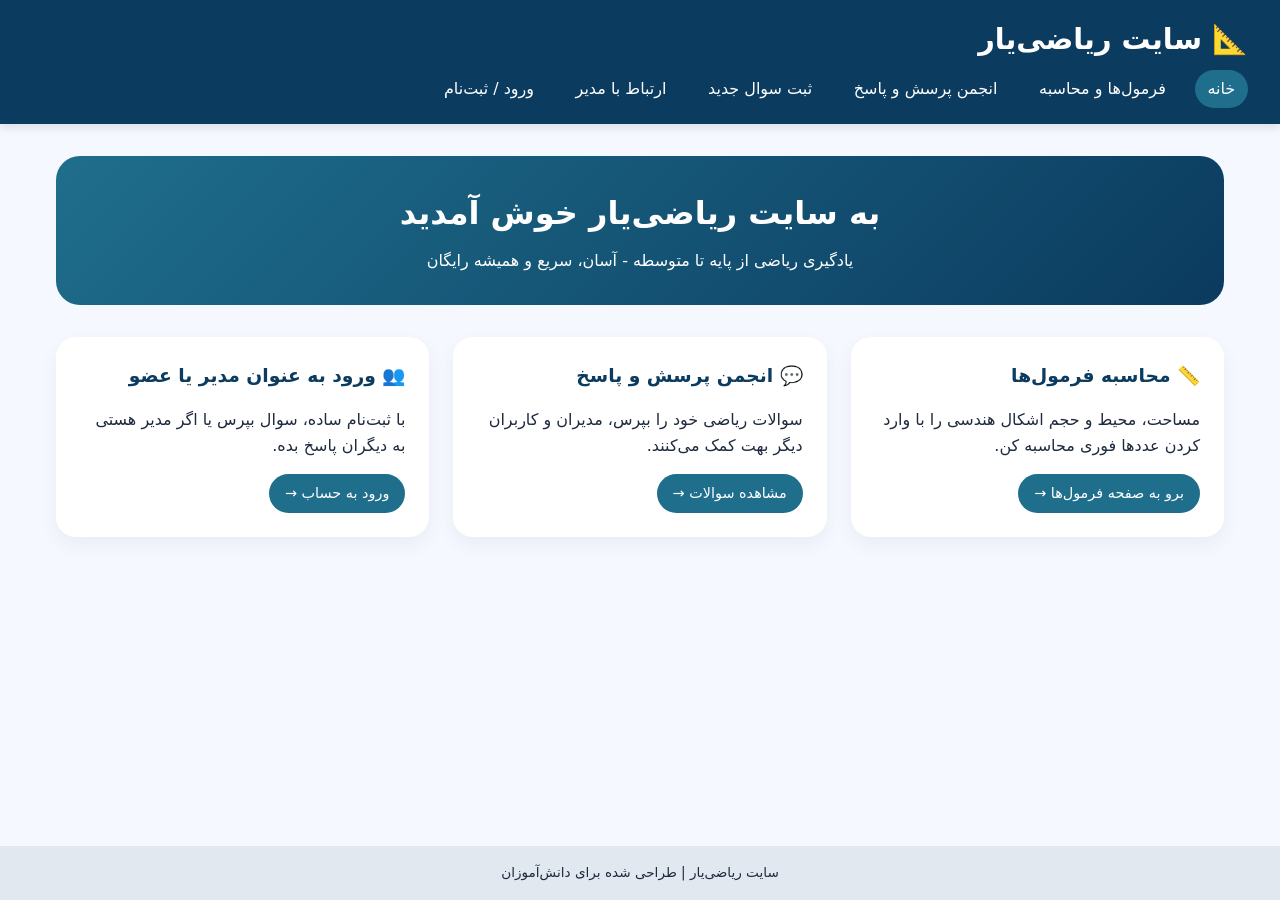
<file: index.html>
<!DOCTYPE html>
<html lang="fa" dir="rtl">
<head>
    <meta charset="UTF-8">
    <meta name="viewport" content="width=device-width, initial-scale=1.0">
    <title>خانه | سایت ریاضی</title>
    <link rel="stylesheet" href="index.css">
</head>
<body>
    <header>
        <h1>📐 سایت ریاضی‌یار</h1>
        <nav>
            <a href="index.html" class="active">خانه</a>
            <a href="math.html">فرمول‌ها و محاسبه</a>
            <a href="questions.html">انجمن پرسش و پاسخ</a>
            <a href="ask.html">ثبت سوال جدید</a>
            <a href="contact.html">ارتباط با مدیر</a>
            <a href="login.html">ورود / ثبت‌نام</a>
        </nav>
    </header>

    <main>
        <section class="hero">
            <h2>به سایت ریاضی‌یار خوش آمدید</h2>
            <p>یادگیری ریاضی از پایه تا متوسطه - آسان، سریع و همیشه رایگان</p>
        </section>

        <section class="features">
            <div class="card">
                <h3>📏 محاسبه فرمول‌ها</h3>
                <p>مساحت، محیط و حجم اشکال هندسی را با وارد کردن عددها فوری محاسبه کن.</p>
                <a href="math.html">برو به صفحه فرمول‌ها →</a>
            </div>
            <div class="card">
                <h3>💬 انجمن پرسش و پاسخ</h3>
                <p>سوالات ریاضی خود را بپرس، مدیران و کاربران دیگر بهت کمک می‌کنند.</p>
                <a href="questions.html">مشاهده سوالات →</a>
            </div>
            <div class="card">
                <h3>👥 ورود به عنوان مدیر یا عضو</h3>
                <p>با ثبت‌نام ساده، سوال بپرس یا اگر مدیر هستی به دیگران پاسخ بده.</p>
                <a href="login.html">ورود به حساب →</a>
            </div>
        </section>
    </main>

    <footer>
        <p>سایت ریاضی‌یار | طراحی شده برای دانش‌آموزان </p>
    </footer>

    <script src="index.js"></script>
</body>
</html>
</file>
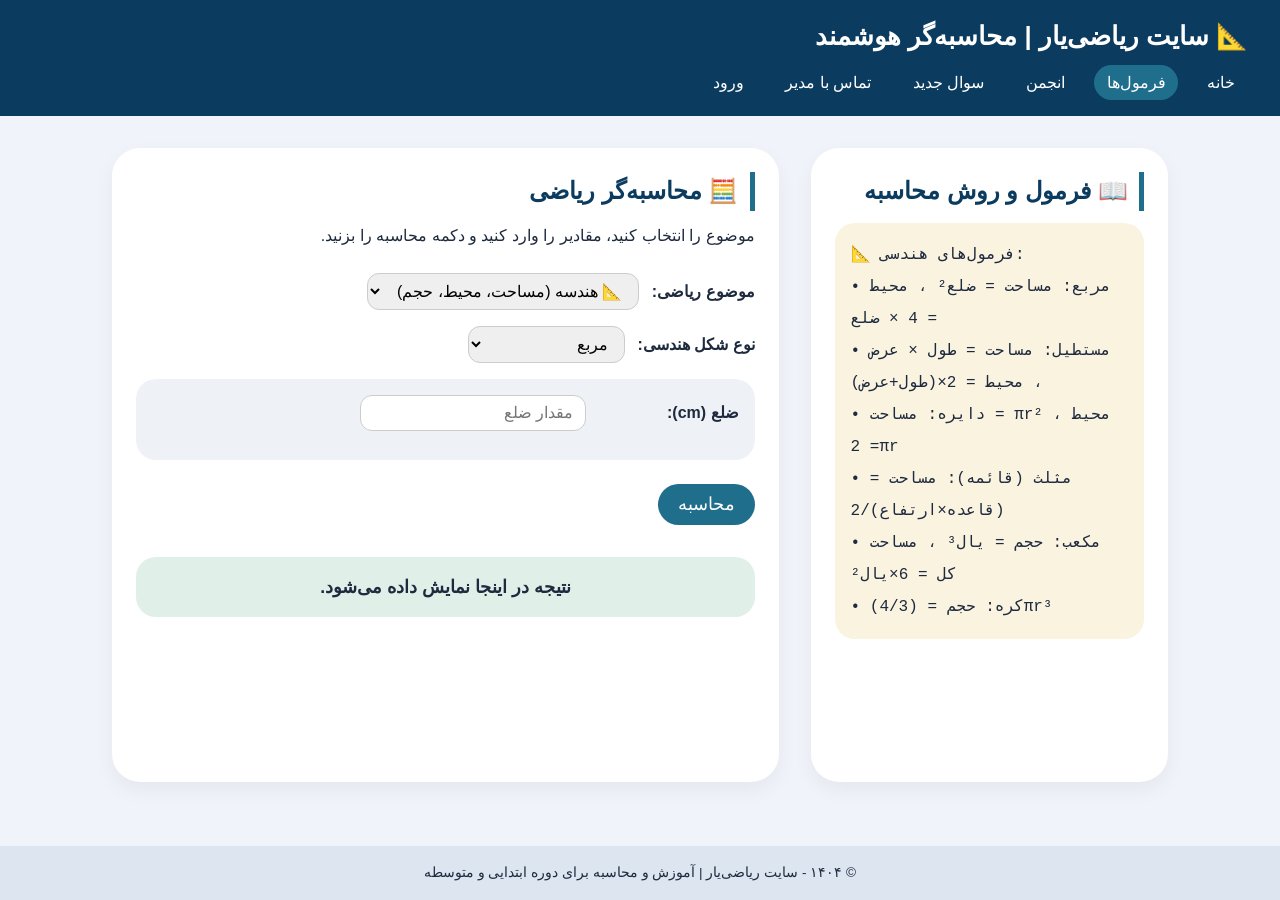
<file: math.html>
<!DOCTYPE html>
<html lang="fa" dir="rtl">
<head>
    <meta charset="UTF-8">
    <meta name="viewport" content="width=device-width, initial-scale=1.0">
    <title>فرمول‌های ریاضی | محاسبه‌گر چندمنظوره</title>
    <link rel="stylesheet" href="math.css">
</head>
<body>
    <header>
        <h1>📐 سایت ریاضی‌یار | محاسبه‌گر هوشمند</h1>
        <nav>
            <a href="index.html">خانه</a>
            <a href="math.html" class="active">فرمول‌ها</a>
            <a href="questions.html">انجمن</a>
            <a href="ask.html">سوال جدید</a>
            <a href="contact.html">تماس با مدیر</a>
            <a href="login.html">ورود</a>
        </nav>
    </header>

    <main class="two-columns">
        <!-- بخش فرمول‌ها (آموزش) -->
        <aside class="formula-box">
            <h2>📖 فرمول و روش محاسبه</h2>
            <div id="formulaDisplay" class="formula-content">
                یک موضوع را انتخاب کنید.
            </div>
        </aside>

        <!-- بخش محاسبه‌گر -->
        <section class="math-box">
            <h2>🧮 محاسبه‌گر ریاضی</h2>
            <p>موضوع را انتخاب کنید، مقادیر را وارد کنید و دکمه محاسبه را بزنید.</p>

            <div class="form-select">
                <label for="topic">موضوع ریاضی:</label>
                <select id="topic">
                    <option value="geometry">📐 هندسه (مساحت، محیط، حجم)</option>
                    <option value="percent">٪ درصد</option>
                    <option value="fraction">🔢 کسر به اعشار / ساده‌سازی</option>
                    <option value="power">🔋 توان و جذر</option>
                    <option value="equation">✖️ معادله ساده (ax + b = c)</option>
                </select>
            </div>

            <!-- زیربخش برای هندسه (شکل) -->
            <div id="geometryShapeDiv" style="margin: 10px 0;">
                <label for="shape">نوع شکل هندسی:</label>
                <select id="shape">
                    <option value="square">مربع</option>
                    <option value="rectangle">مستطیل</option>
                    <option value="circle">دایره</option>
                    <option value="triangle">مثلث قائم‌الزاویه</option>
                    <option value="cube">مکعب</option>
                    <option value="sphere">کره</option>
                </select>
            </div>

            <div id="inputs-area" class="inputs-area">
                <!-- ورودی‌ها داینامیک می‌شوند -->
            </div>

            <button id="calcBtn">محاسبه</button>

            <div id="result" class="result">
                نتیجه در اینجا نمایش داده می‌شود.
            </div>
        </section>
    </main>

    <footer>
        <p>© ۱۴۰۴ - سایت ریاضی‌یار | آموزش و محاسبه برای دوره ابتدایی و متوسطه</p>
    </footer>

    <script src="math.js"></script>
</body>
</html>
</file>
<file: index.css>
* {
    margin: 0;
    padding: 0;
    box-sizing: border-box;
}

body {
    font-family: 'Tahoma', 'Segoe UI', system-ui, sans-serif;
    background: #f5f9ff;
    color: #1e2a3e;
    line-height: 1.6;
    display: flex;
    flex-direction: column;
    min-height: 100vh;
}

header {
    background: #0b3b5f;
    color: white;
    padding: 1rem 2rem;
    box-shadow: 0 4px 8px rgba(0,0,0,0.1);
}

header h1 {
    font-size: 1.8rem;
    margin-bottom: 0.5rem;
}

nav {
    display: flex;
    flex-wrap: wrap;
    gap: 1rem;
    margin-top: 0.5rem;
}

nav a {
    color: white;
    text-decoration: none;
    padding: 0.4rem 0.8rem;
    border-radius: 20px;
    transition: 0.2s;
}

nav a:hover, nav a.active {
    background: #1f6e8c;
}

main {
    flex: 1;
    max-width: 1200px;
    margin: 2rem auto;
    padding: 0 1rem;
}

.hero {
    background: linear-gradient(135deg, #1f6e8c, #0b3b5f);
    color: white;
    padding: 2rem;
    border-radius: 24px;
    text-align: center;
    margin-bottom: 2rem;
}

.hero h2 {
    font-size: 2rem;
    margin-bottom: 0.5rem;
}

.features {
    display: flex;
    flex-wrap: wrap;
    gap: 1.5rem;
    justify-content: center;
}

.card {
    background: white;
    border-radius: 20px;
    padding: 1.5rem;
    flex: 1;
    min-width: 220px;
    box-shadow: 0 8px 20px rgba(0,0,0,0.05);
    transition: transform 0.2s;
}

.card:hover {
    transform: translateY(-5px);
}

.card h3 {
    color: #0b3b5f;
    margin-bottom: 1rem;
}

.card p {
    margin-bottom: 1rem;
}

.card a {
    display: inline-block;
    background: #1f6e8c;
    color: white;
    padding: 0.5rem 1rem;
    border-radius: 30px;
    text-decoration: none;
    font-size: 0.9rem;
}

.card a:hover {
    background: #0b3b5f;
}

footer {
    background: #e2e8f0;
    text-align: center;
    padding: 1rem;
    margin-top: 2rem;
    font-size: 0.85rem;
}

@media (max-width: 700px) {
    header h1 {
        font-size: 1.4rem;
    }
    nav a {
        font-size: 0.85rem;
    }
    .hero h2 {
        font-size: 1.5rem;
    }
}

.card a:hover {
    background: #0b3b5f;
}
</file>
<file: math.css>
* {
    margin: 0;
    padding: 0;
    box-sizing: border-box;
}

body {
    font-family: 'Tahoma', 'Segoe UI', sans-serif;
    background: #f0f4fa;
    color: #1e2a3e;
    line-height: 1.6;
    display: flex;
    flex-direction: column;
    min-height: 100vh;
}

header {
    background: #0b3b5f;
    color: white;
    padding: 1rem 2rem;
}

header h1 {
    font-size: 1.6rem;
}

nav {
    display: flex;
    flex-wrap: wrap;
    gap: 1rem;
    margin-top: 0.5rem;
}

nav a {
    color: white;
    text-decoration: none;
    padding: 0.3rem 0.8rem;
    border-radius: 20px;
    transition: 0.2s;
}

nav a:hover, nav a.active {
    background: #1f6e8c;
}

main {
    flex: 1;
    max-width: 1300px;
    margin: 2rem auto;
    padding: 0 1rem;
}

.two-columns {
    display: flex;
    flex-wrap: wrap;
    gap: 2rem;
    justify-content: center;
}

.formula-box {
    flex: 1;
    min-width: 250px;
    background: white;
    border-radius: 28px;
    padding: 1.5rem;
    box-shadow: 0 8px 20px rgba(0,0,0,0.05);
}

.math-box {
    flex: 2;
    min-width: 280px;
    background: white;
    border-radius: 28px;
    padding: 1.5rem;
    box-shadow: 0 8px 20px rgba(0,0,0,0.05);
}

.formula-content {
    background: #f9f3e0;
    padding: 1rem;
    border-radius: 20px;
    font-family: 'Courier New', 'Segoe UI', monospace;
    white-space: pre-wrap;
    line-height: 2;
    font-size: 1rem;
    direction: ltr;
    text-align: left;
}

h2 {
    color: #0b3b5f;
    margin-bottom: 0.8rem;
    border-right: 5px solid #1f6e8c;
    padding-right: 0.7rem;
}

.form-select {
    margin: 1.5rem 0 1rem;
}

label {
    font-weight: bold;
    margin-left: 0.5rem;
}

select, input {
    padding: 8px 12px;
    font-size: 1rem;
    border: 1px solid #ccc;
    border-radius: 12px;
    font-family: inherit;
}

.inputs-area {
    background: #eef2f7;
    padding: 1rem;
    border-radius: 20px;
    margin: 1rem 0;
}

.inputs-area div {
    margin-bottom: 0.8rem;
}

.inputs-area label {
    display: inline-block;
    width: 140px;
}

button {
    background: #1f6e8c;
    color: white;
    border: none;
    padding: 10px 20px;
    font-size: 1.1rem;
    border-radius: 30px;
    cursor: pointer;
    margin: 0.5rem 0;
}

button:hover {
    background: #0b3b5f;
}

.result {
    margin-top: 1.5rem;
    padding: 1rem;
    background: #e0f0e8;
    border-radius: 20px;
    font-size: 1.1rem;
    text-align: center;
    font-weight: bold;
}

footer {
    background: #dce5f0;
    text-align: center;
    padding: 1rem;
    margin-top: 2rem;
    font-size: 0.85rem;
}

@media (max-width: 800px) {
    .two-columns {
        flex-direction: column;
    }
    .inputs-area label {
        width: 100%;
        margin-bottom: 5px;
    }
    .inputs-area input {
        width: 100%;
    }
}
</file>
